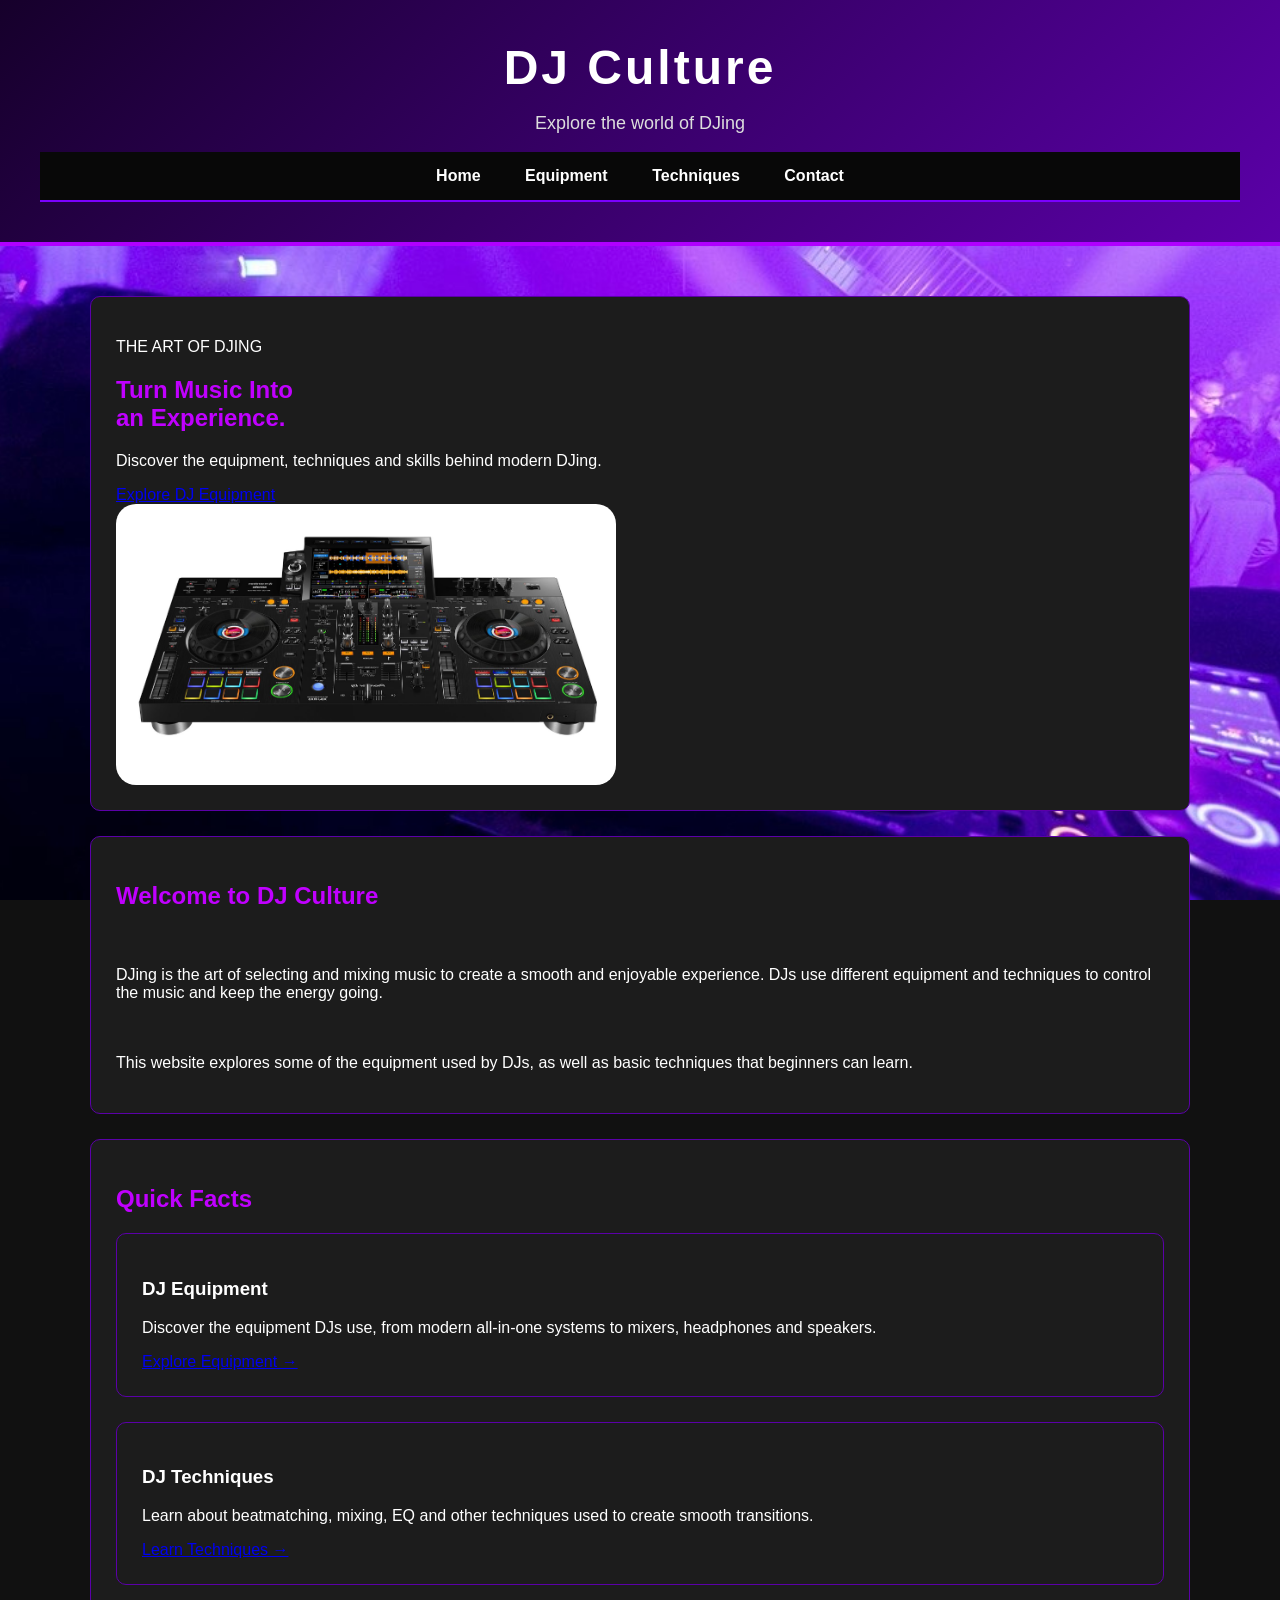
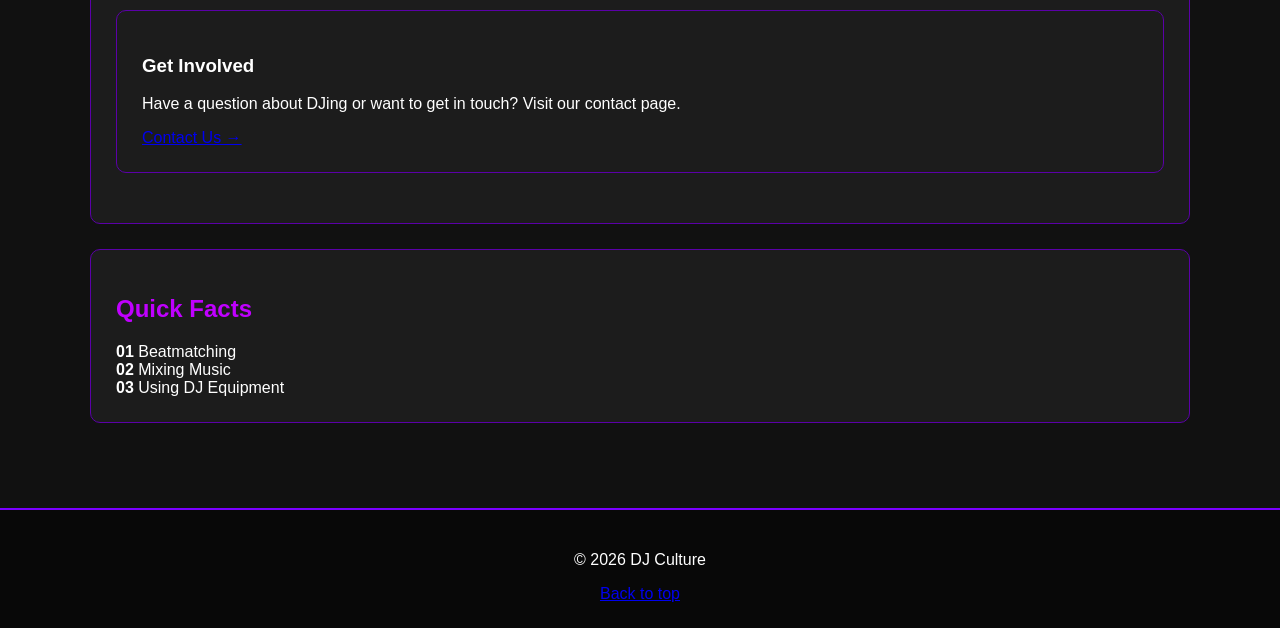
<file: index.html>
<!DOCTYPE html>
<html lang="en">

<head>
<meta charset="UTF-8">
<meta name="description" content="DJ Culture - Learn about DJing, equipment and techniques.">
<meta name="keywords" content="DJing, DJ equipment, DJ techniques, DJ Culture">
<meta name="viewport" content="width=device-width, initial-scale=1.0">

<title>DJ Culture | Home</title>

<link rel="stylesheet" href="./style.css">
</head>

<body>

<header>
<h1>DJ Culture</h1>
<p>Explore the world of DJing</p>

<nav>
<a href="index.html">Home</a>
<a href="equipment.html">Equipment</a>
<a href="technique.html">Techniques</a>
<a href="contact.html">Contact</a>
</nav>
</header>

<main>

<section class="hero">
<div class="hero-text">
<p class="hero-tag">THE ART OF DJING</p>

<h2>Turn Music Into<br>an Experience.</h2>

<p>
Discover the equipment, techniques and skills
behind modern DJing.
</p>

<a class="hero-button" href="equipment.html">
Explore DJ Equipment
</a>
</div>

<div class="hero-image">
<img src="xdj-rx3.png" alt="Pioneer XDJ-RX3 DJ system">
</div>
</section>

<section class="welcome">

<h2>Welcome to DJ Culture</h2>

<p>
DJing is the art of selecting and mixing music to create
a smooth and enjoyable experience. DJs use different
equipment and techniques to control the music and keep
the energy going.
</p>

<p>
This website explores some of the equipment used by DJs,
as well as basic techniques that beginners can learn.
</p>

</section>


<section class="features">
<h2> Quick Facts</h2>
<article>
<h3>DJ Equipment</h3>

<p>
Discover the equipment DJs use, from modern
all-in-one systems to mixers, headphones and speakers.
</p>

<a href="equipment.html">Explore Equipment →</a>
</article>

<article>
<h3>DJ Techniques</h3>

<p>
Learn about beatmatching, mixing, EQ and other
techniques used to create smooth transitions.
</p>

<a href="technique.html">Learn Techniques →</a>
</article>

<article>
<h3>Get Involved</h3>

<p>
Have a question about DJing or want to get in touch?
Visit our contact page.
</p>

<a href="contact.html">Contact Us →</a>
</article>

</section>

<section class="quick-facts">

<h2>Quick Facts</h2>

<div class="facts">

<div>
<strong>01</strong>
<span>Beatmatching</span>
</div>

<div>
<strong>02</strong>
<span>Mixing Music</span>
</div>

<div>
<strong>03</strong>
<span>Using DJ Equipment</span>
</div>

</div>

</section>

</main>


<footer>
<p>&copy; 2026 DJ Culture</p>
<a href="#top">Back to top</a>
</footer>

</body>
</html>
</file>
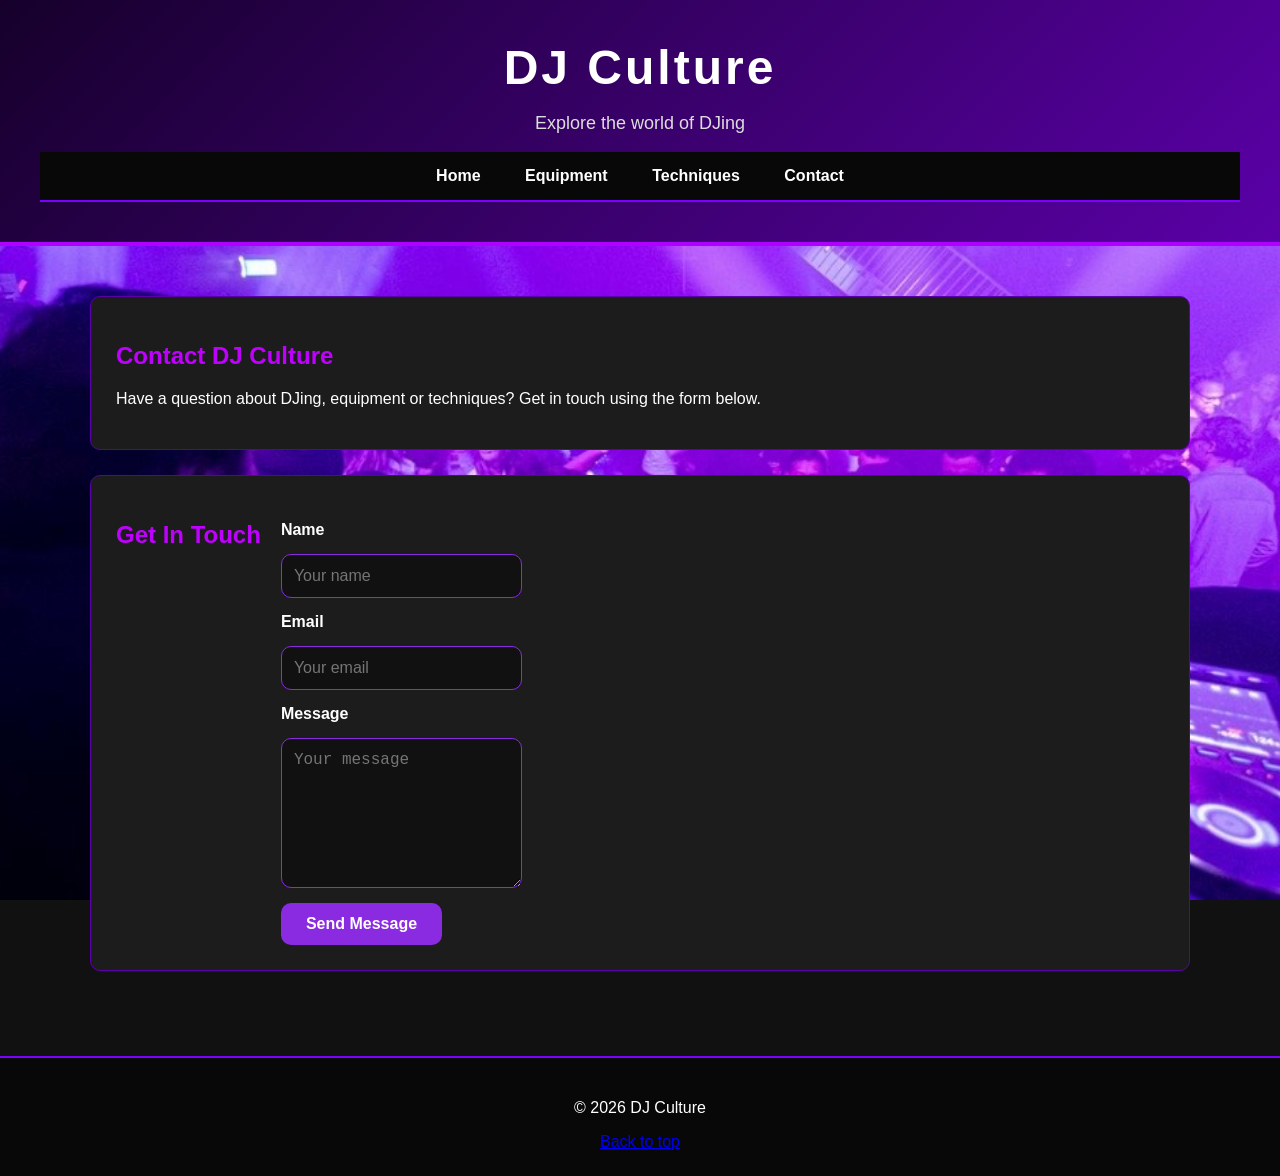
<file: contact.html>
<!DOCTYPE html>
<html lang="en">
<head>
<meta charset="UTF-8">
<meta name="viewport" content="width=device-width, initial-scale=1.0">

<title>DJ Culture | Contact</title>

<link rel="stylesheet" href="./style.css">
</head>

<body>

<header>
<h1>DJ Culture</h1>
<p>Explore the world of DJing</p>

<nav>
<a href="index.html">Home</a>
<a href="equipment.html">Equipment</a>
<a href="technique.html">Techniques</a>
<a href="contact.html">Contact</a>
</nav>
</header>

<main>

<section>
<h2>Contact DJ Culture</h2>

<p>
Have a question about DJing, equipment or techniques?
Get in touch using the form below.
</p>
</section>

<section>
<h2>Get In Touch</h2>

<form>

<label for="name">Name</label>
<input type="text" id="name" name="name" placeholder="Your name">

<label for="email">Email</label>
<input type="email" id="email" name="email" placeholder="Your email">

<label for="message">Message</label>
<textarea id="message" name="message" rows="6" placeholder="Your message"></textarea>

<button type="submit">Send Message</button>

</form>
</section>

</main>

<footer>
<p>&copy; 2026 DJ Culture</p>
<a href="#top">Back to top</a>
</footer>

</body>
</html>
</file>
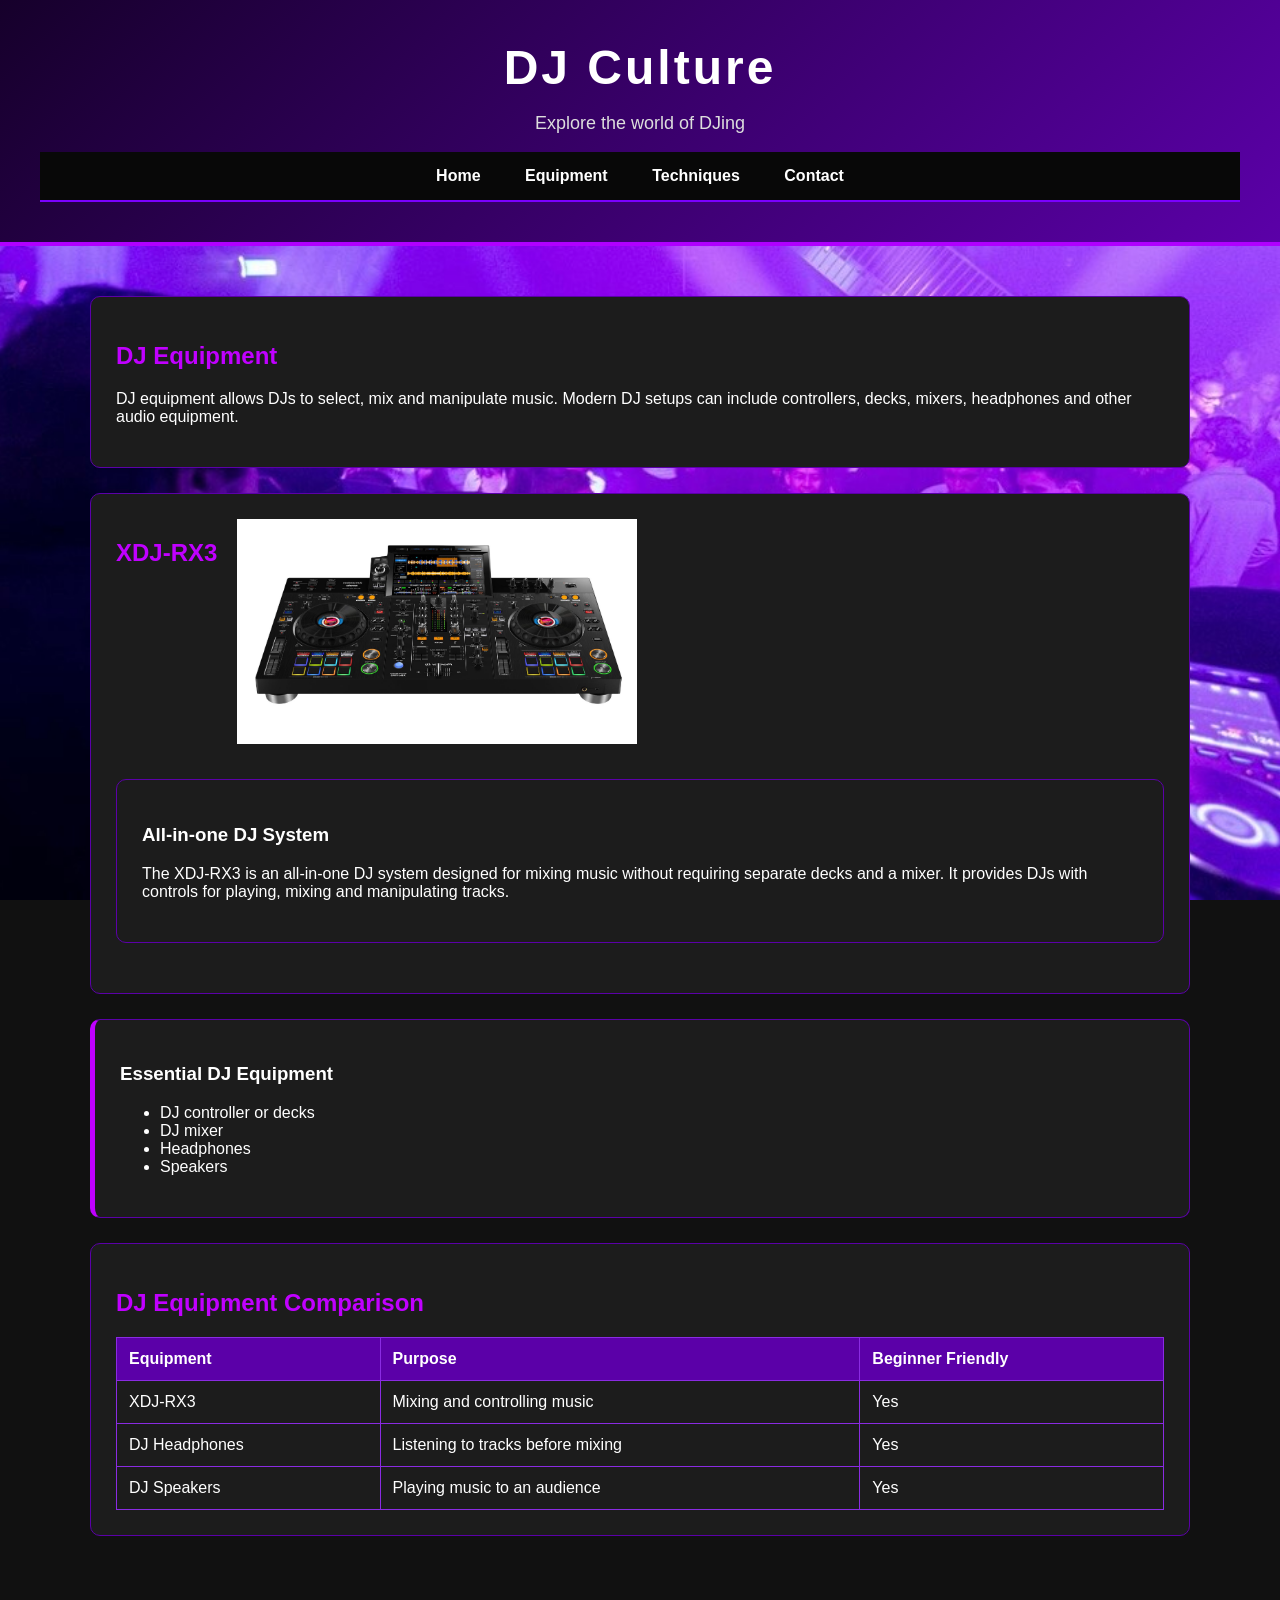
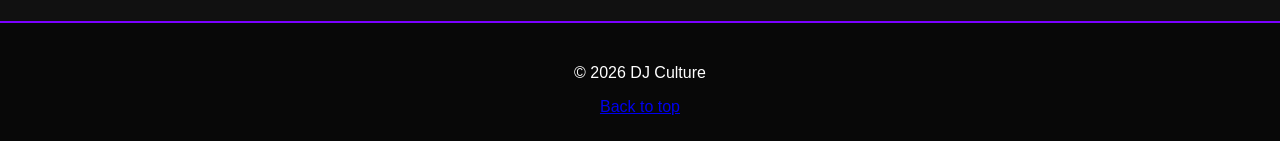
<file: equipment.html>
<!DOCTYPE html>
<html lang="en">
<head>
<meta charset="UTF-8">

<meta name="description" content="Learn about DJ equipment including DJ controllers, decks, mixers and headphones.">

<meta name="keywords" content="DJ equipment, XDJ-RX3, DJ decks, DJ controller, DJ mixer">

<meta name="viewport" content="width=device-width, initial-scale=1.0">

<title>DJ Culture | Equipment</title>

<link rel="stylesheet" href="./style.css">
</head>

<body>

<header>
<h1>DJ Culture</h1>
<p>Explore the world of DJing</p>

<nav>
<a href="index.html">Home</a>
<a href="equipment.html">Equipment</a>
<a href="technique.html">Techniques</a>
<a href="contact.html">Contact</a>
</nav>
</header>

<main>

<section>
<h2>DJ Equipment</h2>

<p>
DJ equipment allows DJs to select, mix and manipulate music.
Modern DJ setups can include controllers, decks, mixers,
headphones and other audio equipment.
</p>
</section>

<section>
<h2>XDJ-RX3</h2>

<img class="float-image" src="xdj-rx3.png"
alt="Pioneer DJ XDJ-RX3 DJ controller"
width="700">

<article>
<h3>All-in-one DJ System</h3>

<p>
The XDJ-RX3 is an all-in-one DJ system designed for
mixing music without requiring separate decks and a mixer.
It provides DJs with controls for playing, mixing and
manipulating tracks.
</p>
</article>
</section>

<aside>
<h3>Essential DJ Equipment</h3>

<ul>
<li>DJ controller or decks</li>
<li>DJ mixer</li>
<li>Headphones</li>
<li>Speakers</li>
</ul>
</aside>

<section>
<h2>DJ Equipment Comparison</h2>

<table>
<tr>
<th>Equipment</th>
<th>Purpose</th>
<th>Beginner Friendly</th>
</tr>

<tr>
<td>XDJ-RX3</td>
<td>Mixing and controlling music</td>
<td>Yes</td>
</tr>

<tr>
<td>DJ Headphones</td>
<td>Listening to tracks before mixing</td>
<td>Yes</td>
</tr>

<tr>
<td>DJ Speakers</td>
<td>Playing music to an audience</td>
<td>Yes</td>
</tr>
</table>
</section>


</main>

<footer>
<p>&copy; 2026 DJ Culture</p>

<a href="#top">Back to top</a>
</footer>

</body>
</html>
</file>
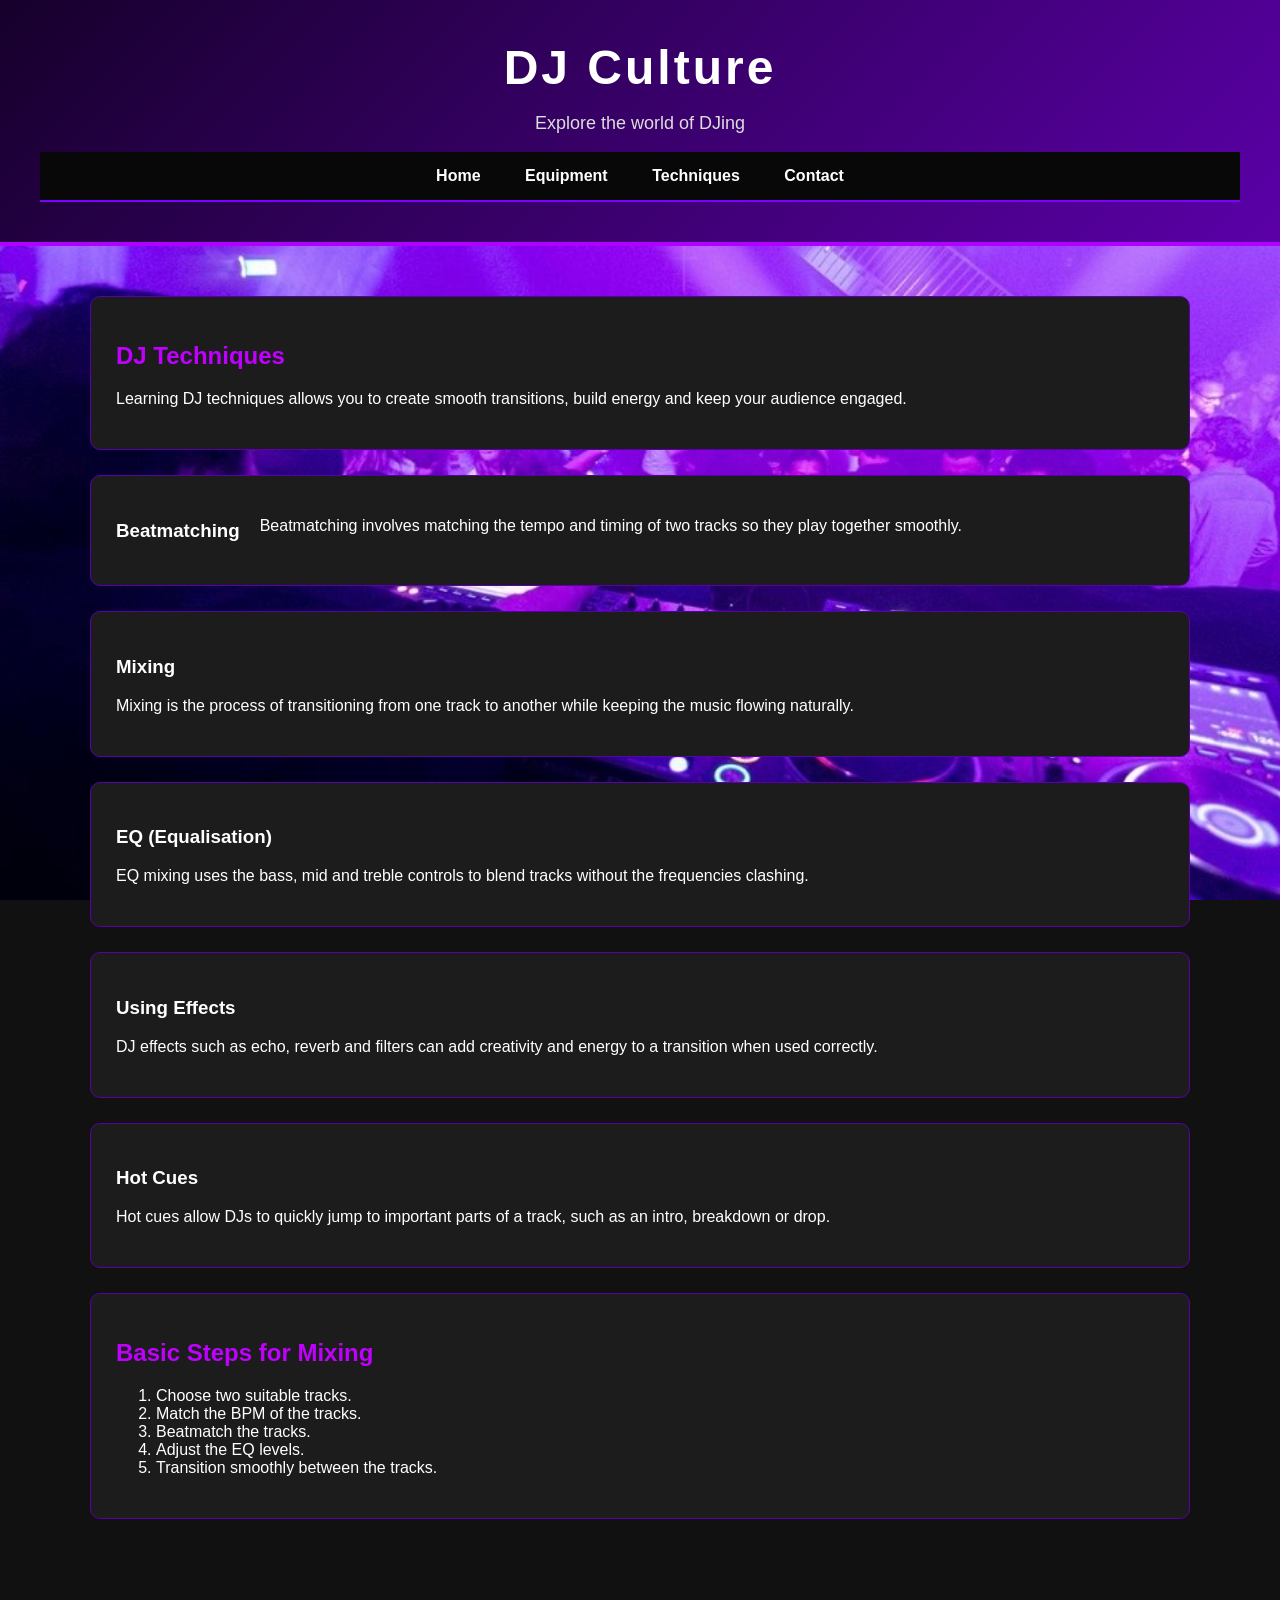
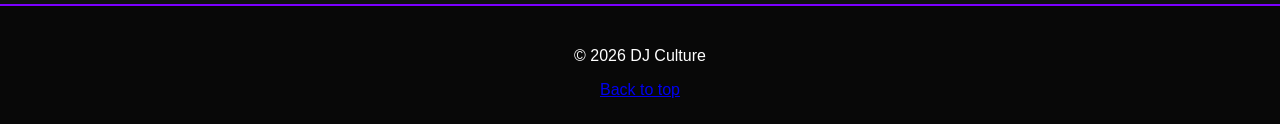
<file: technique.html>
<!DOCTYPE html>
<html lang="en">
<head>
<meta charset="UTF-8">
<meta name="viewport" content="width=device-width, initial-scale=1.0">
<title>DJ Culture | Techniques</title>
<link rel="stylesheet" href="./style.css">
</head>

<body>

<header>
<h1>DJ Culture</h1>
<p>Explore the world of DJing</p>

<nav>
<a href="index.html">Home</a>
<a href="equipment.html">Equipment</a>
<a href="technique.html">Techniques</a>
<a href="contact.html">Contact</a>
</nav>
</header>

<main>

<section>
<h2>DJ Techniques</h2>
<p>
Learning DJ techniques allows you to create smooth transitions,
build energy and keep your audience engaged.
</p>
</section>

<section>
<h3>Beatmatching</h3>
<p>
Beatmatching involves matching the tempo and timing of two tracks
so they play together smoothly.
</p>
</section>

<section>
<h3>Mixing</h3>
<p>
Mixing is the process of transitioning from one track to another
while keeping the music flowing naturally.
</p>
</section>

<section>
<h3>EQ (Equalisation)</h3>
<p>
EQ mixing uses the bass, mid and treble controls to blend tracks
without the frequencies clashing.
</p>
</section>

<section>
<h3>Using Effects</h3>
<p>
DJ effects such as echo, reverb and filters can add creativity
and energy to a transition when used correctly.
</p>
</section>

<section>
<h3>Hot Cues</h3>
<p>
Hot cues allow DJs to quickly jump to important parts of a track,
such as an intro, breakdown or drop.
</p>
</section>

<section>
<h2>Basic Steps for Mixing</h2>

<ol>
<li>Choose two suitable tracks.</li>
<li>Match the BPM of the tracks.</li>
<li>Beatmatch the tracks.</li>
<li>Adjust the EQ levels.</li>
<li>Transition smoothly between the tracks.</li>
</ol>
</section>

</main>

<footer>
<p>&copy; 2026 DJ Culture</p>
<a href="#top">Back to top</a>
</footer>

</body>
</html>
</file>
<file: style.css>
body {
margin: 0;
font-family: Arial, sans-serif;
background-color: #111;
color: white;
}

header {
background: linear-gradient(135deg, #16002b, #5b00a8);
padding: 40px;
text-align: center;
border-bottom: 4px solid #b000ff;
}

header h1 {
margin: 0;
font-size: 48px;
letter-spacing: 3px;
}

header p {
font-size: 18px;
color: #ddd;
}

nav {
background-color: #080808;
padding: 15px;
text-align: center;
border-bottom: 2px solid #7b00ff;
}

nav a {
color: white;
text-decoration: none;
margin: 0 20px;
font-weight: bold;
}

nav a:hover {
color: #c000ff;
}

main {
max-width: 1100px;
margin: 30px auto;
padding: 20px;
}

section,
article,
aside {
background-color: #1c1c1c;
padding: 25px;
margin-bottom: 25px;
border: 1px solid #5b00a8;
border-radius: 10px;
}

h2 {
color: #c000ff;
}

h3 {
color: #fff;
}

aside {
border-left: 5px solid #c000ff;
}

footer {
background-color: #080808;
text-align: center;
padding: 25px;
margin-top: 40px;
border-top: 2px solid #7b00ff;
}

@media (max-width: 700px) {

nav a {
display: block;
margin: 10px;
}

header h1 {
font-size: 36px;
}

main {
margin: 10px;
}
}
/* Contact form */
form {
display: flex;
flex-direction: column;
gap: 15px;
max-width: 700px;
margin-top: 20px;
}

form label {
color: white;
font-weight: bold;
}

form input,
form textarea {
width: 100%;
padding: 12px;
border: 1px solid #8a2be2;
border-radius: 10px;
background: #111;
color: white;
font-size: 16px;
box-sizing: border-box;
}

form textarea {
min-height: 150px;
resize: vertical;
}

form input:focus,
form textarea:focus {
outline: none;
border-color: #b45cff;
box-shadow: 0 0 10px rgba(138, 43, 226, 0.5);
}

form button {
width: fit-content;
padding: 12px 25px;
border: none;
border-radius: 10px;
background: #8a2be2;
color: white;
font-weight: bold;
font-size: 16px;
cursor: pointer;
}

form button:hover {
background: #a855f7;
}
.hero-image img {
width: 100%;
max-width: 500px;
height: auto;
border-radius: 20px;
display: block;
}
/* Homepage feature boxes */
main > section:nth-of-type(2) {
display: flex;
gap: 20px;
flex-wrap: wrap;
}

main > section:nth-of-type(2) > section {
flex: 1;
min-width: 250px;
}
/* Equipment table */
table {
width: 100%;
border-collapse: collapse;
margin-top: 20px;
}

th, td {
border: 1px solid #8a2be2;
padding: 12px;
text-align: left;
}

th {
background-color: #5b00a8;
color: white;
}

td {
background-color: #1c1c1c;
}
body {
background-image: linear-gradient(
rgba(10, 10, 10, 0.9),
rgba(10, 10, 10, 0.9)
), url("dj-background.jpg");

background-size: cover;
background-attachment: fixed;
}
body {
background-image: url("dj-background.jpeg");
background-size: cover;
background-position: center;
background-attachment: fixed;
}
.float-image {
float: left;
width: 400px;
margin: 0 25px 15px 0;
}
</file>
